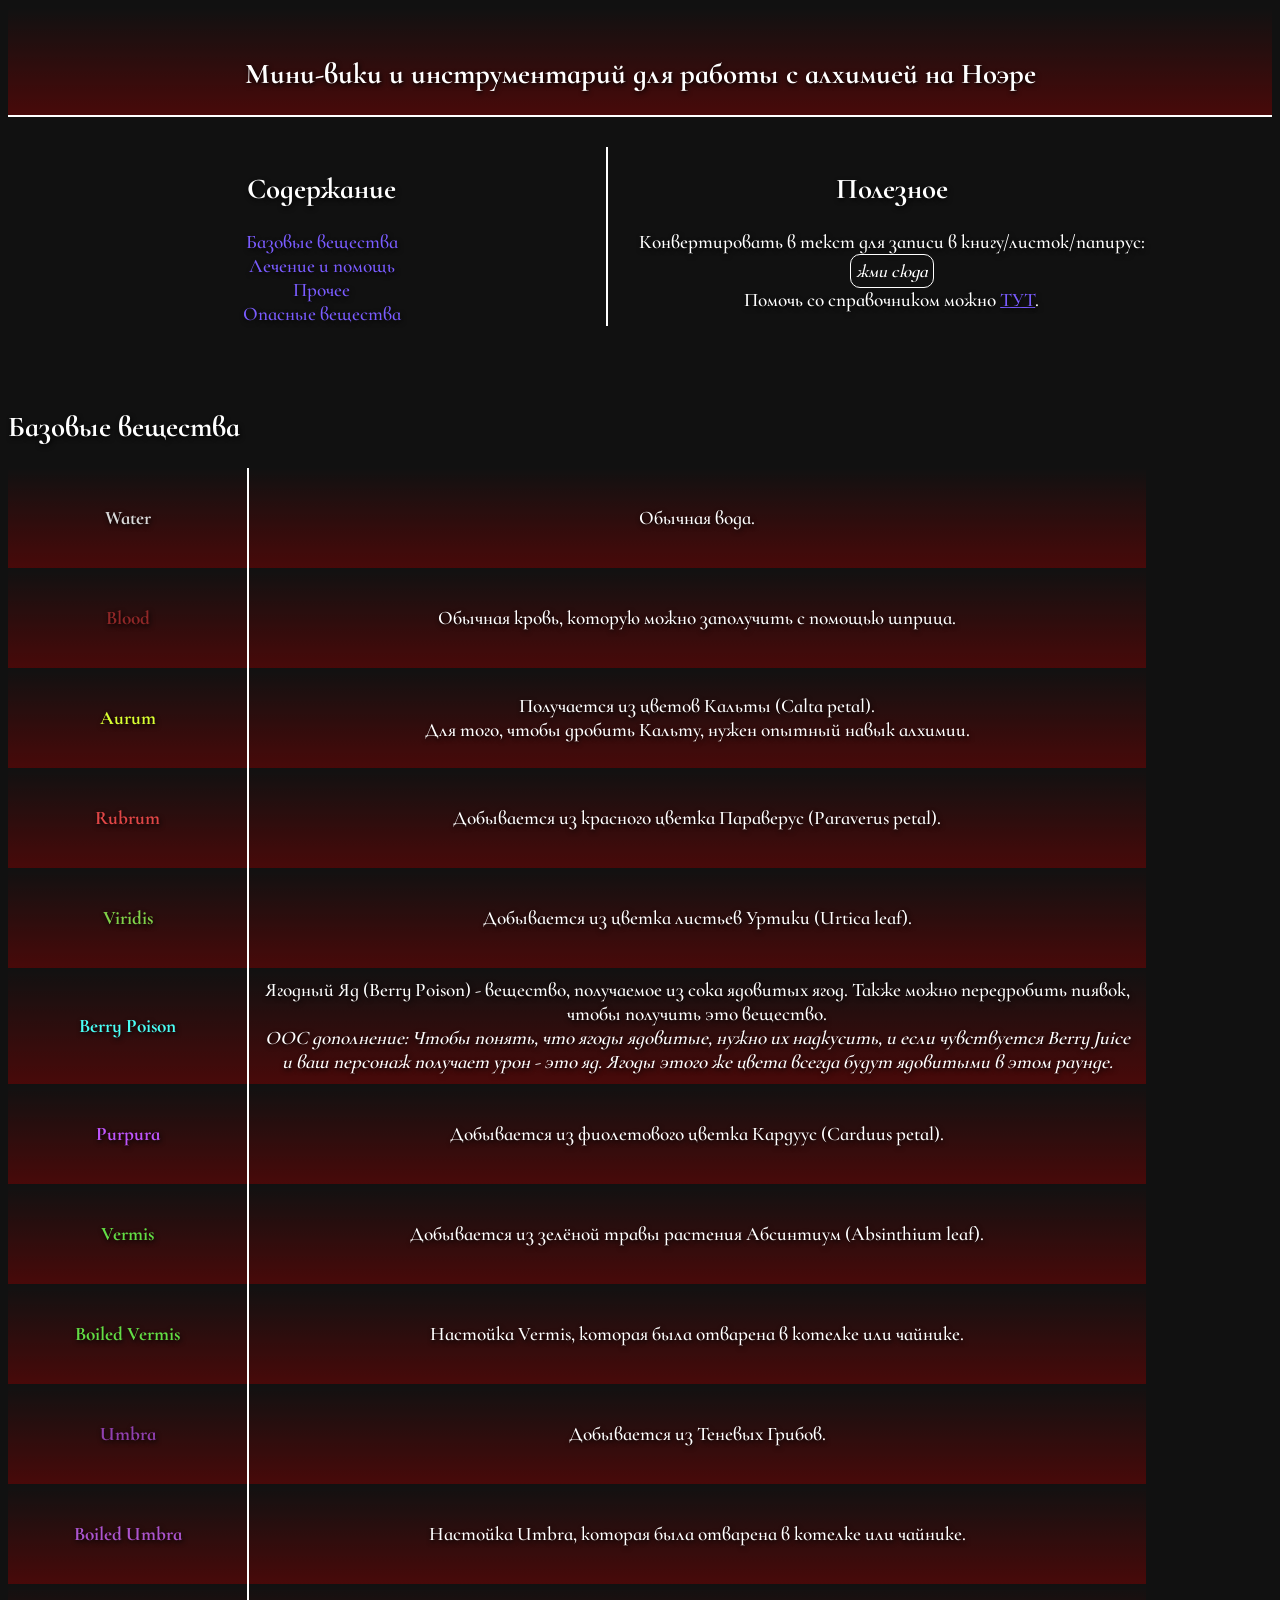
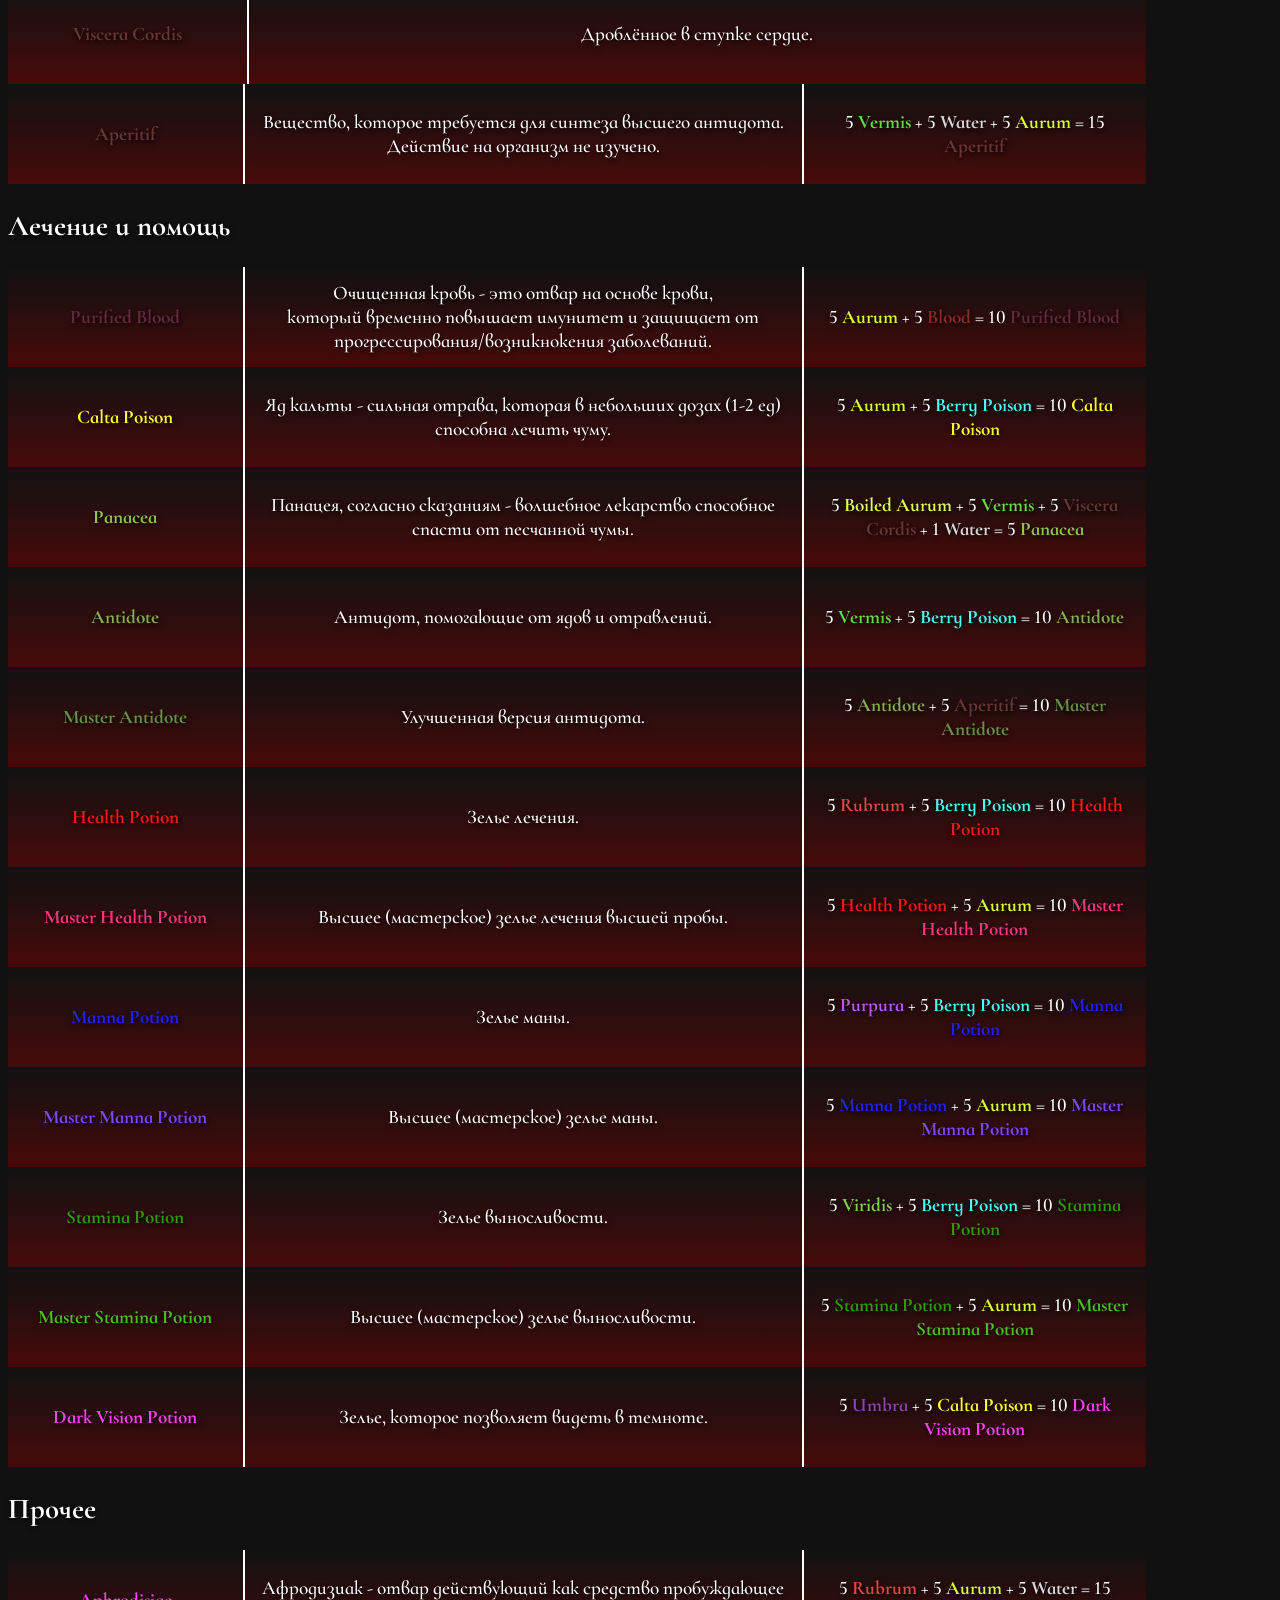
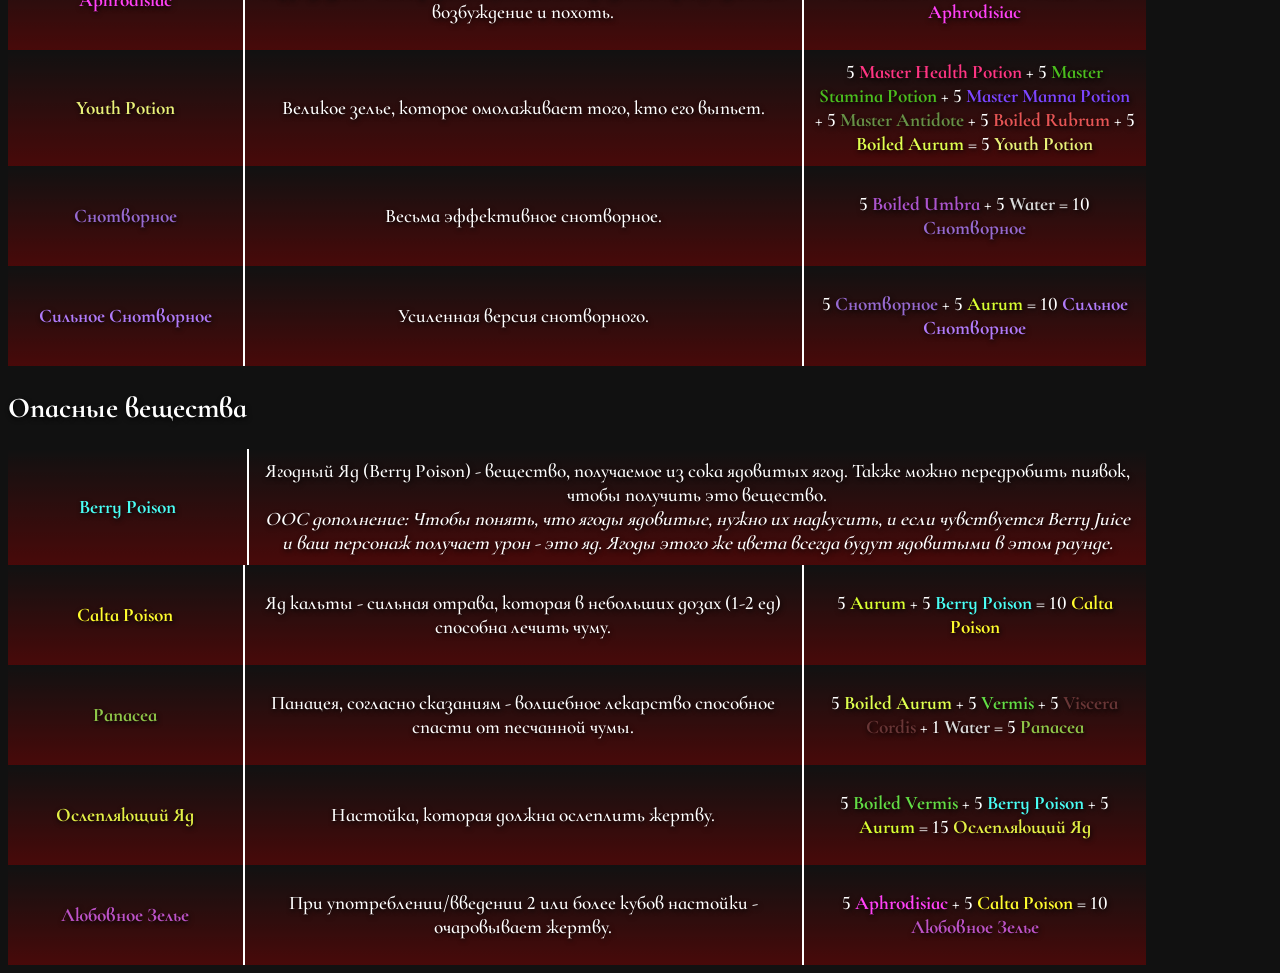
<file: index.html>
<!DOCTYPE html>
<html lang="ru">
<head>
    <link rel="icon" type="image/x-icon" href="./favicon.ico">
    <meta charset="UTF-8">
    <title>Алхимия: Town Of Noer</title>
    <link rel="stylesheet" href="./style.css"/>
</head>
<script src="./cookies.js"></script>
<script src="./reagentslist.js"></script>
<script src="./reagentsutils.js"></script>
<body>
    <div class="upperframe">
        &nbsp;
        <h2> Мини-вики и инструментарий для работы с алхимией на Ноэре </h2>
    </div>
    <div class="infoframe">
        <div id="infoframe-contentlist">
            
        </div>
        <div id="infoframe-helpful">
            <h2>Полезное</h2>
            Конвертировать в текст для записи в книгу/листок/папирус: 
            <button command="show-modal" commandfor="text-to-paste-dialog">жми сюда</button><br>
            Помочь со справочником можно <a href="https://discord.gg/DR5acpeMKy" style="text-decoration: underline solid;">ТУТ</a>.
        </div>
    </div>
    <div class="mframe" id="mframe">
    </div>

    <dialog id="text-to-paste-dialog" style="text-align: center;">
        <p>Если хотите вписать всё - вписывайте по несколько строк на страницу.</p>
        <textarea name="text-to-paste" id="text-to-paste" cols="50" rows="20"></textarea>
        <div>
            <button commandfor="text-to-paste-dialog" command="close">Закрыть</button>
        </div>
    </dialog>
</body>
<script src="./mainpage.js"></script>
</html>
</file>
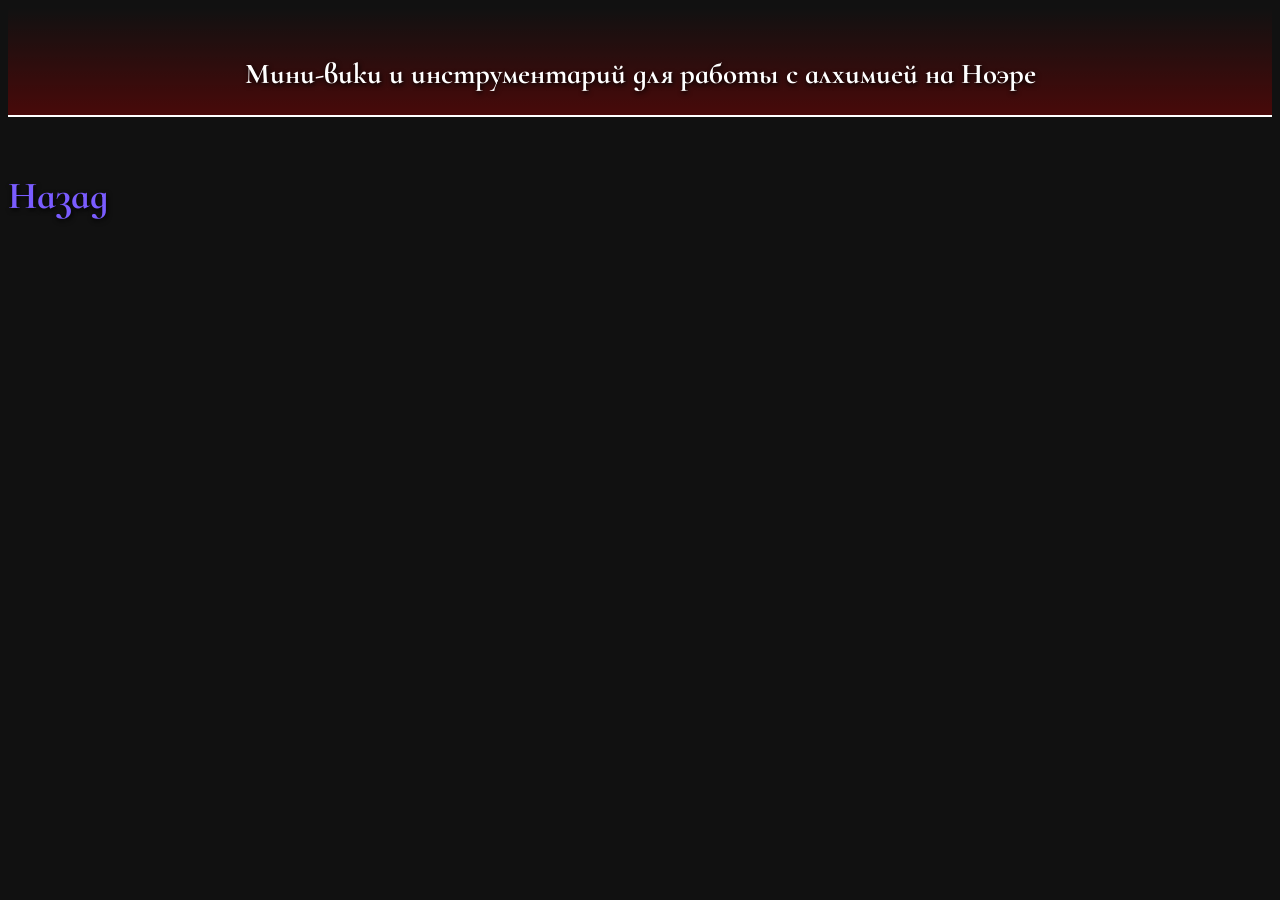
<file: reagent.html>
<!DOCTYPE html>
<html lang="ru">
<head>
    <link rel="icon" type="image/x-icon" href="./favicon.ico">
    <meta charset="UTF-8">
    <title>Алхимия: Town Of Noer</title>
    <link rel="stylesheet" href="./style.css"/>
</head>
<script src="./cookies.js"></script>
<script src="./reagentslist.js"></script>
<script src="./reagentsutils.js"></script>
<body>
    <div class="upperframe">  
        &nbsp;
        <h2> Мини-вики и инструментарий для работы с алхимией на Ноэре </h2>
    </div>
    <div class="mframe" id="mframe">
    </div>
    <h1 style="justify-self: center;"><a href="./">Назад</a></h1>
</body>
<script src="./reagentpage.js"></script>
</html>
</file>
<file: style.css>
@font-face {
  font-family: "fancyfont";
  src: url("font.ttf");
}

body {
    font-family: "fancyfont", serif;
    font-size: larger;
    font-weight: 550;
    color: #ffffff;

    background-color: #111111;
    text-shadow: 1px 2px 5px #000000;
    min-height: 80vh;
}

dialog {
    font-family: "fancyfont", serif;
    font-size: larger;
    font-style: italic;
    font-weight: 550;
    color: #ffffff;

    background-color: #111111;
    text-shadow: 1px 2px 5px #000000;
}

button {
    font-family: "fancyfont", serif;
    font-size: large;
    font-style: italic;
    font-weight: 550;
    color: #ffffff;
    background-color: rgba(255, 255, 255, 0);
    border: 1px solid;
    padding: 5px;
    border-radius: 10px;
}

a {
    text-decoration: none;
    color: #7a5cff;
}

.upperframe {
    text-align: center;
    border-bottom: 2px solid #ffffff;
    width: 100%;
    background: linear-gradient(to top, #8b000073, #00000000);
}

.infoframe {
    display: flex;
    padding: 30px;
    width: 90%;
    justify-content: center;
}
#infoframe-contentlist {
    text-align: center;
    width: 100%;
    border-right: 1px solid #ffffff;
}
#infoframe-helpful {
    text-align: center;
    width: 100%;
    border-left: 1px solid #ffffff;
}

.mframe {
    padding-top: 30px;
    justify-self: center;
    width: 90%;
}
.entry {
    display: flex;
    background: linear-gradient(to top, #8b000073, #00000000);
    width: 100%;
    min-height: 100px;
    text-align: center;
    justify-content: space-around;
}
.entry-name {
    width: 20%;
    padding: 10px;
    align-content: center;
}
.entry-desc-only {
    width: 80%;
    padding: 10px;
    border-left: 2px solid #ffffff;
    align-content: center;
}
.entry-desc {
    width: 50%;
    padding: 10px;
    border-left: 2px solid #ffffff;
    align-content: center;
}
.entry-recipe{
    width: 30%;
    padding: 10px;
    border-left: 2px solid #ffffff;
    align-content: center;
}
</file>
